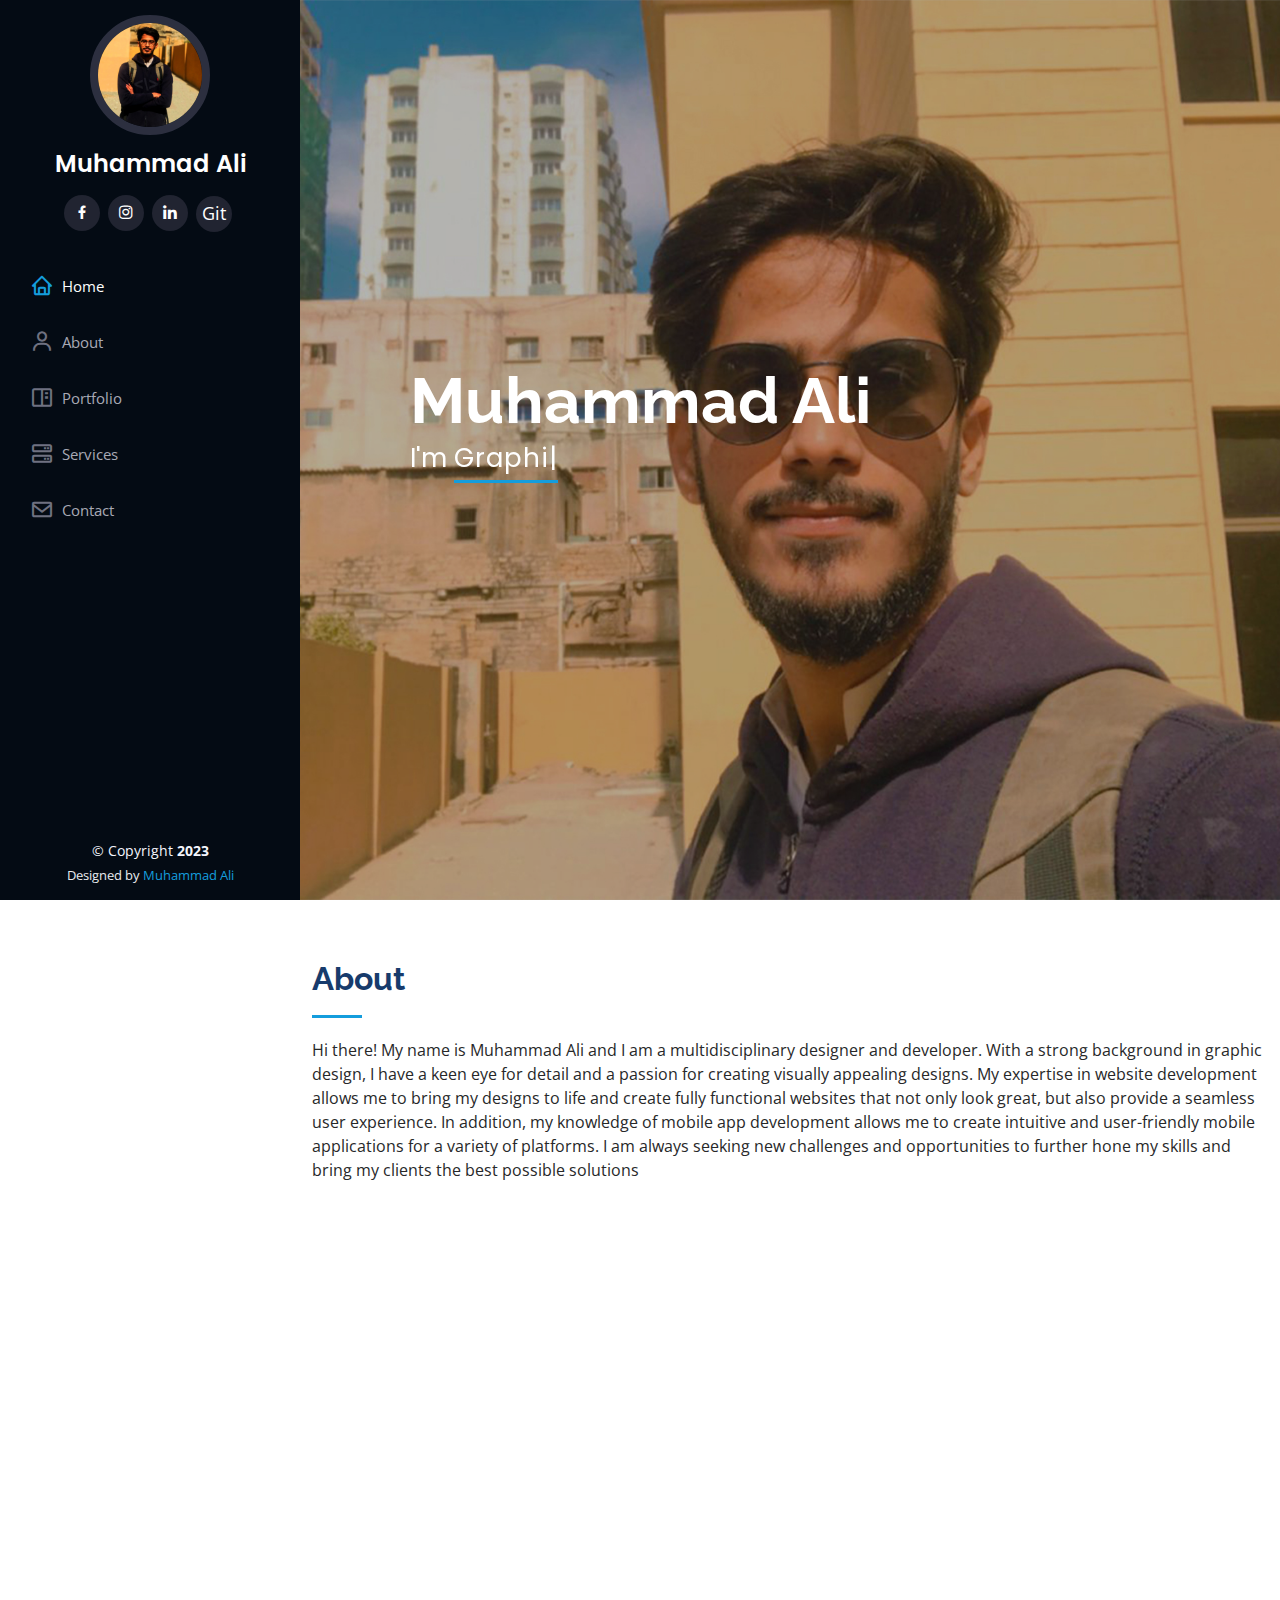
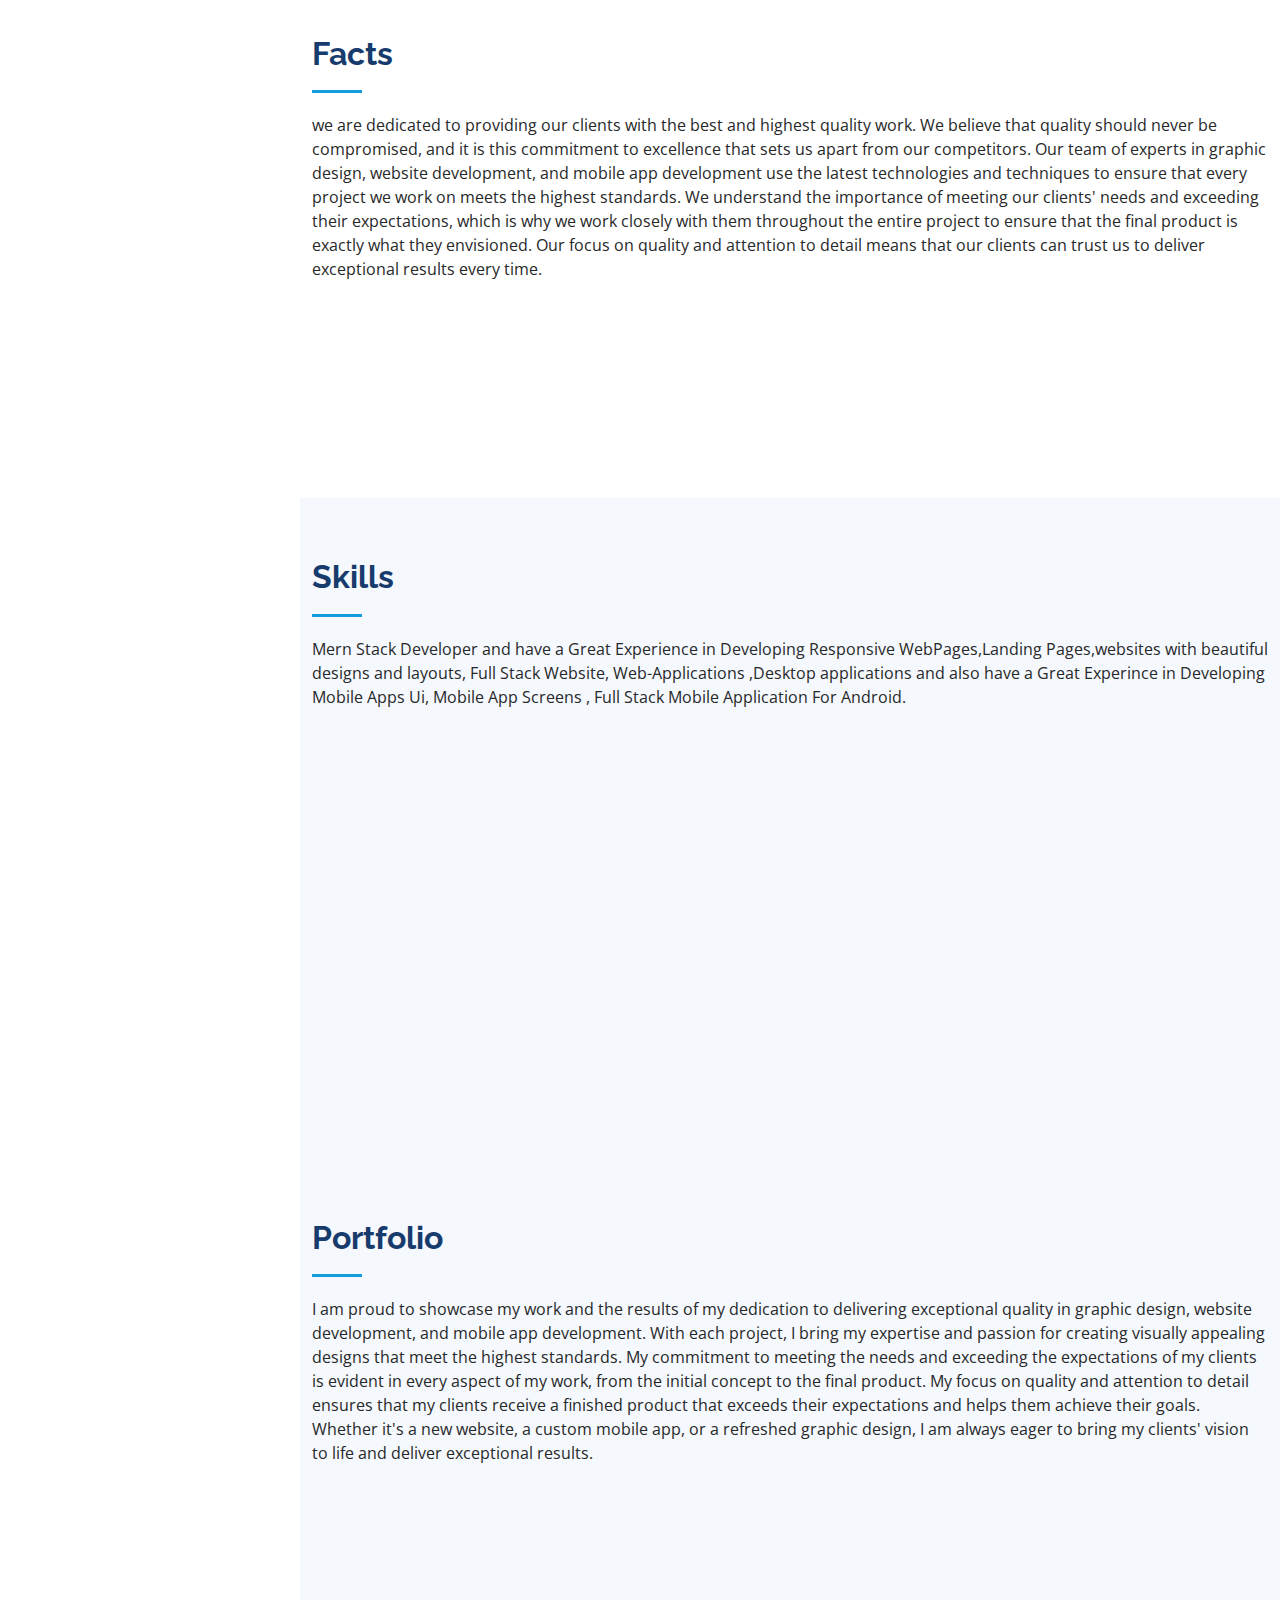
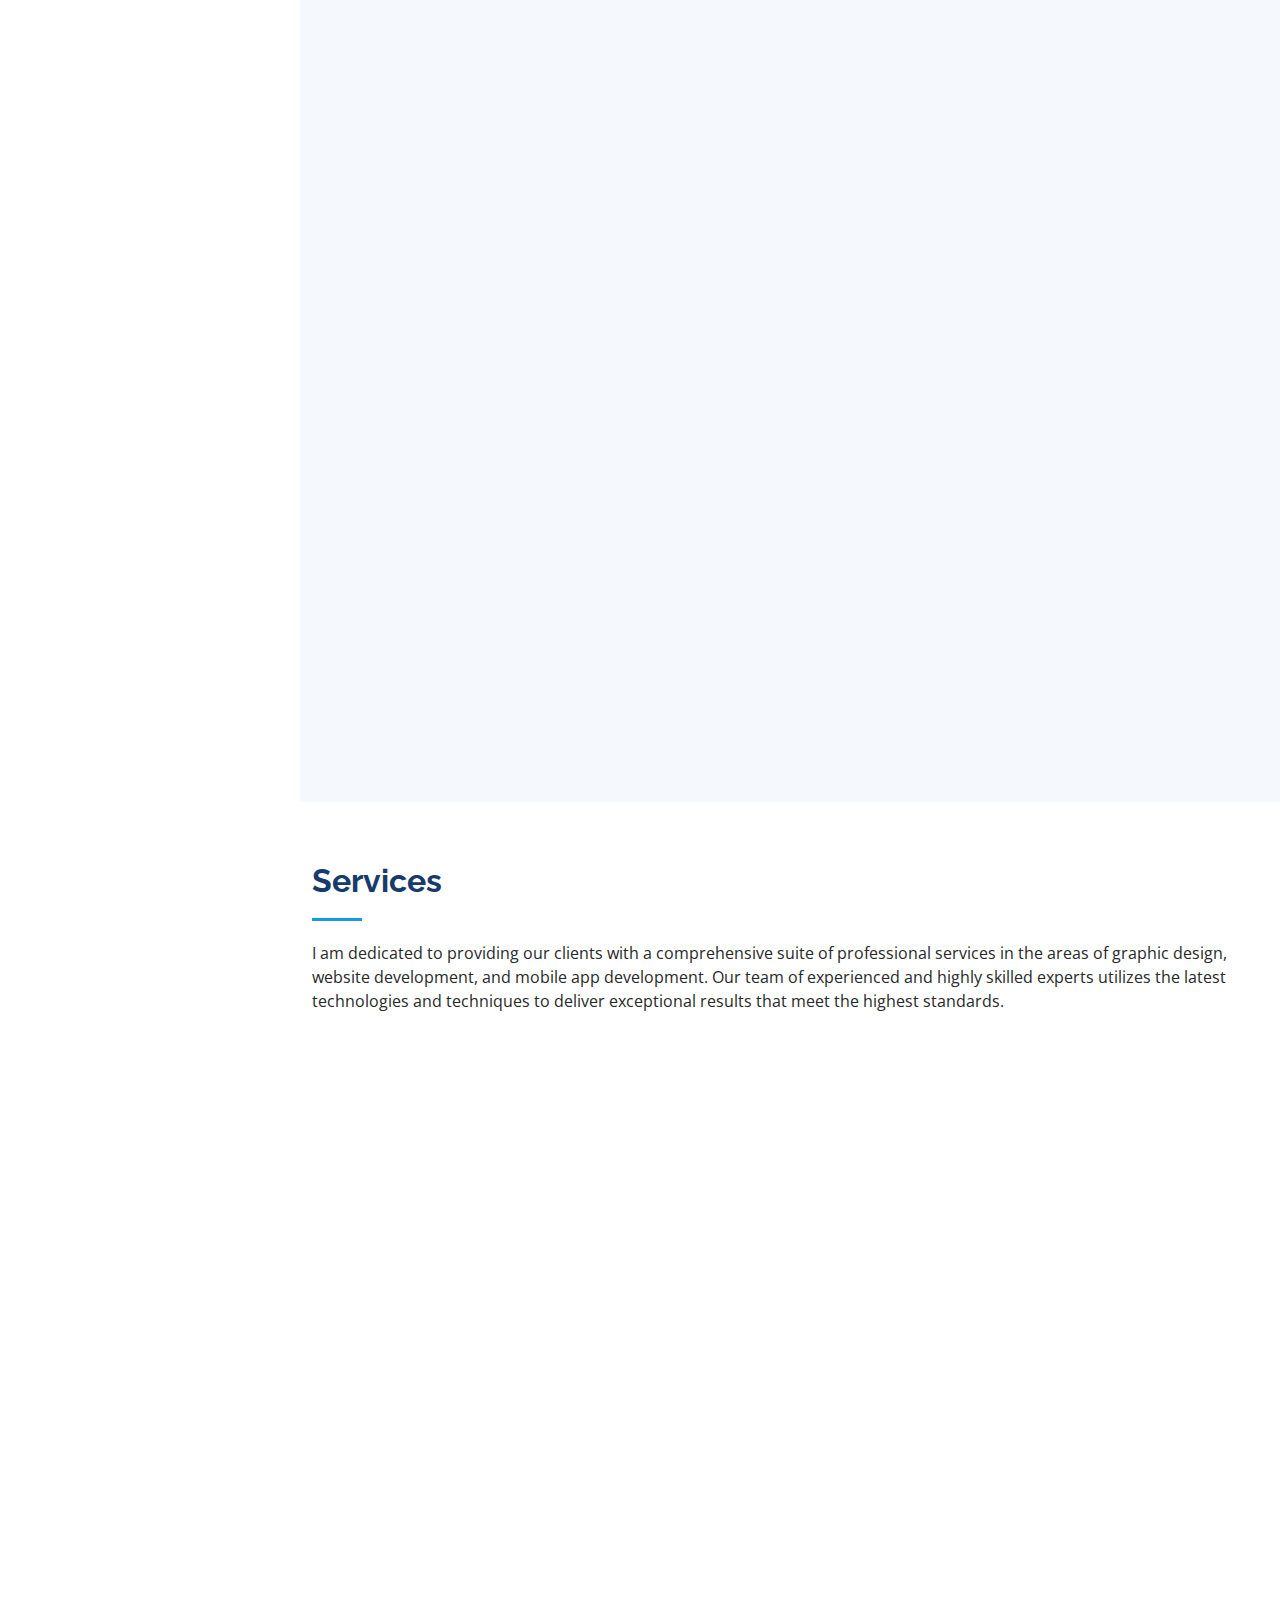
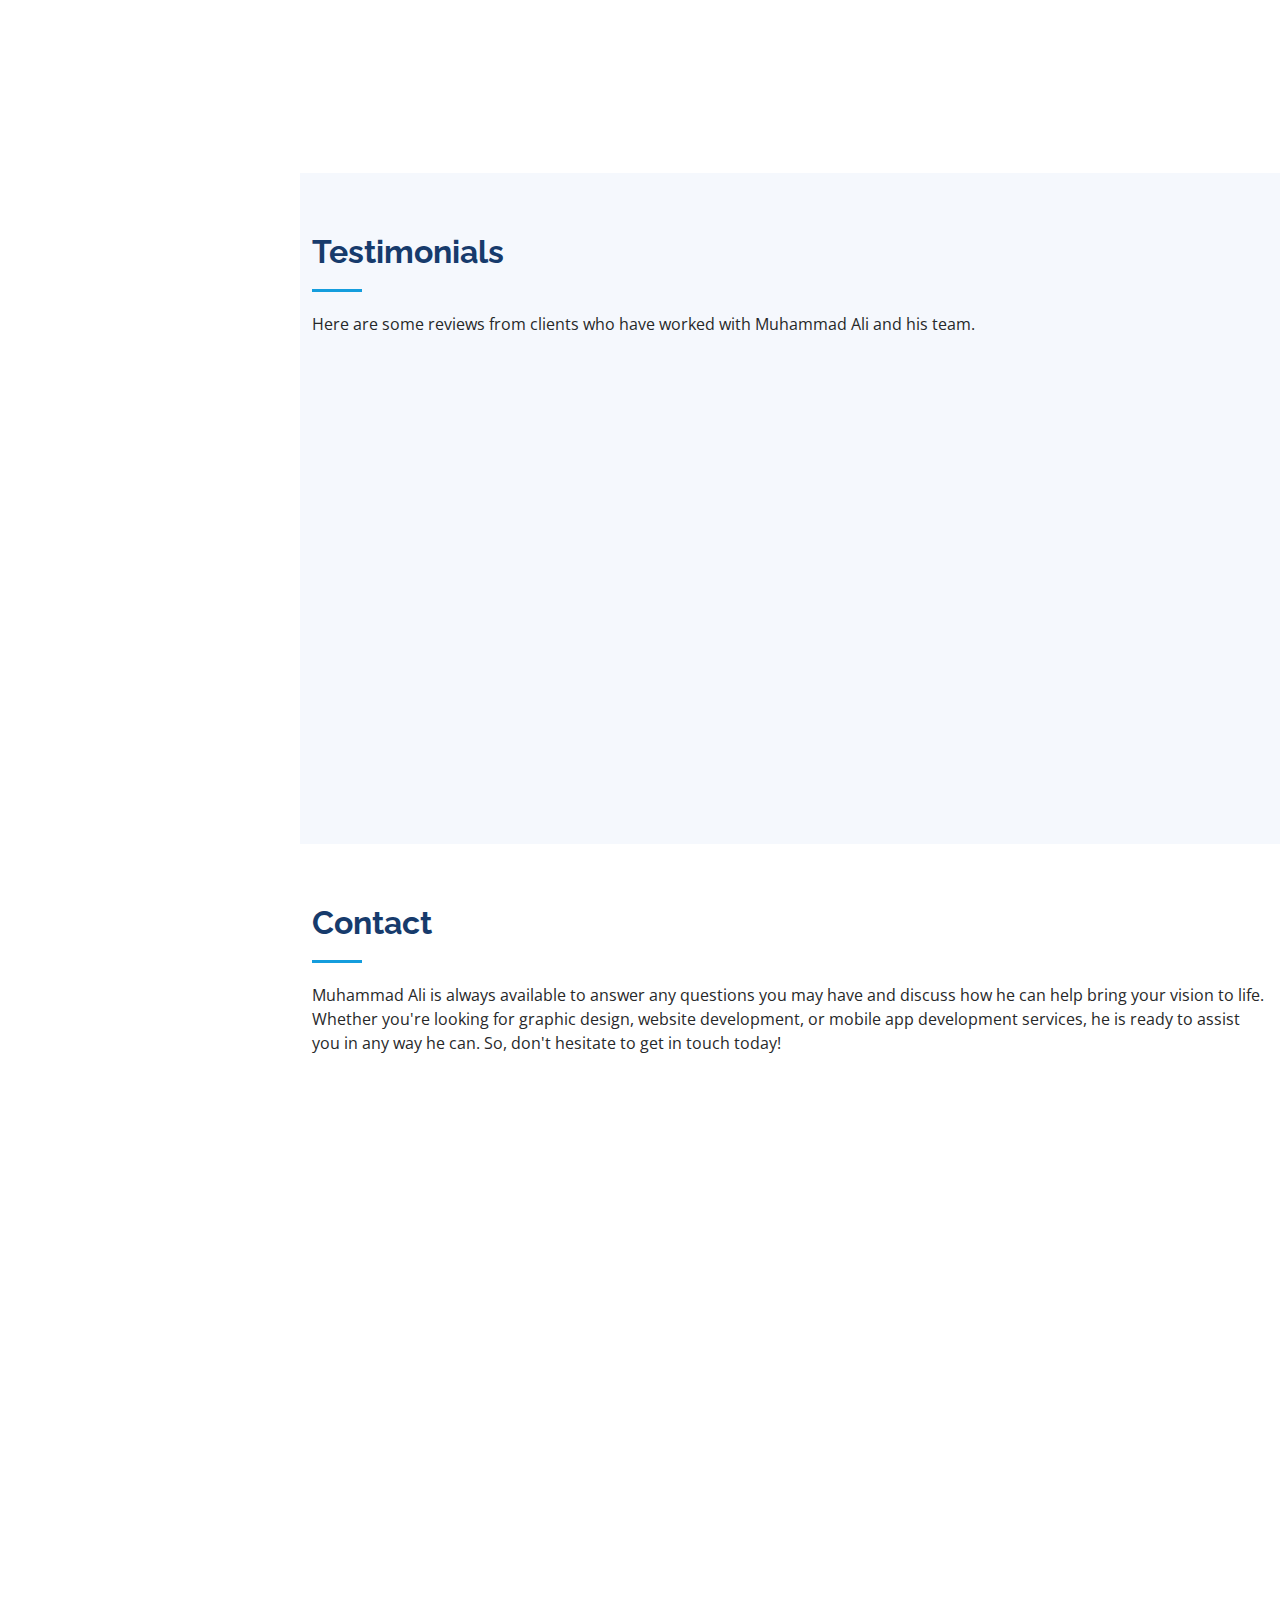
<file: index.html>
<!DOCTYPE html>
<html lang="en">

<head>
  <meta charset="utf-8">
  <meta content="width=device-width, initial-scale=1.0" name="viewport">

  <title>Muhammad Ali</title>
  <meta content="" name="description">
  <meta content="" name="keywords">

  <!-- Favicons -->
  <link href="assets/img/logo.jpg" rel="icon">
  <link href="assets/img/apple-touch-icon.png" rel="apple-touch-icon">

  <!-- Google Fonts -->
  <link href="https://fonts.googleapis.com/css?family=Open+Sans:300,300i,400,400i,600,600i,700,700i|Raleway:300,300i,400,400i,500,500i,600,600i,700,700i|Poppins:300,300i,400,400i,500,500i,600,600i,700,700i" rel="stylesheet">

  <!-- Vendor CSS Files -->
  <link href="assets/vendor/aos/aos.css" rel="stylesheet">
  <link href="assets/vendor/bootstrap/css/bootstrap.min.css" rel="stylesheet">
  <link href="assets/vendor/bootstrap-icons/bootstrap-icons.css" rel="stylesheet">
  <link href="assets/vendor/boxicons/css/boxicons.min.css" rel="stylesheet">
  <link href="assets/vendor/glightbox/css/glightbox.min.css" rel="stylesheet">
  <link href="assets/vendor/swiper/swiper-bundle.min.css" rel="stylesheet">

  <!-- Template Main CSS File -->
  <link href="assets/css/style.css" rel="stylesheet">
</head>

<body>

  <!-- ======= Mobile nav toggle button ======= -->
  <i class="bi bi-list mobile-nav-toggle d-xl-none"></i>

  <!-- ======= Header ======= -->
  <header id="header">
    <div class="d-flex flex-column">

      <div class="profile">
        <img src="assets/img/profile.jpg" alt="" class="img-fluid rounded-circle">
        <h1 class="text-light"><a href="index.html">Muhammad Ali</a></h1>
        <div class="social-links mt-3 text-center">
          <!-- <a href="#" class="twitter"><i class="bx bxl-twitter"></i></a> -->
          <a href="https://www.facebook.com/profile.php?id=100074050631928" class="facebook"><i class="bx bxl-facebook"></i></a>
          <a href="https://www.instagram.com/design_withali/?hl=en" class="instagram"><i class="bx bxl-instagram"></i></a>
          <!-- <a href="#" class="google-plus"><i class="bx bxl-skype"></i></a> -->
          <a href="https://www.linkedin.com/in/muhammadaliashraf01/" class="linkedin"><i class="bx bxl-linkedin"></i></a>
          <a href="https://github.com/MuhammadAliashraf" class="github">Git<i class="bx bxl-bxl-github"></i></a>
        </div>
      </div>

      <nav id="navbar" class="nav-menu navbar">
        <ul>
          <li><a href="#hero" class="nav-link scrollto active"><i class="bx bx-home"></i> <span>Home</span></a></li>
          <li><a href="#about" class="nav-link scrollto"><i class="bx bx-user"></i> <span>About</span></a></li>
          <!-- <li><a href="#resume" class="nav-link scrollto"><i class="bx bx-file-blank"></i> <span>Resume</span></a></li> -->
          <li><a href="#portfolio" class="nav-link scrollto"><i class="bx bx-book-content"></i> <span>Portfolio</span></a></li>
          <li><a href="#services" class="nav-link scrollto"><i class="bx bx-server"></i> <span>Services</span></a></li>
          <li><a href="#contact" class="nav-link scrollto"><i class="bx bx-envelope"></i> <span>Contact</span></a></li>
        </ul>
      </nav><!-- .nav-menu -->
    </div>
  </header><!-- End Header -->

  <!-- ======= Hero Section ======= -->
  <section id="hero" class="d-flex flex-column justify-content-center align-items-center">
    <div class="hero-container" data-aos="fade-in">
      <h1>Muhammad Ali</h1>
      <p>I'm <span class="typed" data-typed-items="Graphic Designer,Web-Developer,UI Designer,Mobile App Developer"></span></p>
    </div>
  </section><!-- End Hero -->

  <main id="main">

    <!-- ======= About Section ======= -->
    <section id="about" class="about">
      <div class="container">

        <div class="section-title">
          <h2>About</h2>
          <p>Hi there! My name is Muhammad Ali and I am a multidisciplinary designer and developer. With a strong background in graphic design, I have a keen eye for detail and a passion for creating visually appealing designs. My expertise in website development allows me to bring my designs to life and create fully functional websites that not only look great, but also provide a seamless user experience. In addition, my knowledge of mobile app development allows me to create intuitive and user-friendly mobile applications for a variety of platforms. I am always seeking new challenges and opportunities to further hone my skills and bring my clients the best possible solutions</p>
          <!-- <p>Hi, This is Muhammad Ali.I am Working as Mern Stack Developer and have a Great Experience in Developing Responsive WebPages,Landing Pages,websites with beautiful designs and layouts, Full Stack Website, Web-Applications ,Desktop applications and also have a Great Experince in Developing Mobile Apps Ui, Mobile App Screens , Full Stack Mobile Application For Android And ISO Using HTML ,CSS ,JAVASCRITP , REACTJS ,REACT-NATIVE ,NODE-JS ,EXPRESS ,REDUX ,MONODB ,FIREBASE ,BOOTSTRAP ,METERIAL UI and Much More For you...</p> -->
        </div>

        <div class="row">
          <div class="col-lg-4" data-aos="fade-right">
            <img src="assets/img/profile.jpg" class="img-fluid" alt="">
          </div>
          <div class="col-lg-8 pt-4 pt-lg-0 content" data-aos="fade-left">
            <h3>Graphics Designer &amp; Web Developer.</h3>
            <!-- <p class="fst-italic">
              This is Muhammad Ali.I am Working as Mern Stack Developer and have a Great Experience.
            </p> -->
            <div class="row">
              <!-- <div class="col-lg-6">
                <ul>
                  <li><i class="bi bi-chevron-right"></i> <strong>HTML:</strong><span></span></li>
                  <li><i class="bi bi-chevron-right"></i> <strong>Css:</strong> <span>www.example.com</span></li>
                  <li><i class="bi bi-chevron-right"></i> <strong>JavaScript:</strong> <span>+123 456 7890</span></li>
                  <li><i class="bi bi-chevron-right"></i> <strong>Bootstrap:</strong> <span>New York, USA</span></li>
                  <li><i class="bi bi-chevron-right"></i> <strong>REACT-JS:</strong> <span>New York, USA</span></li>
                </ul>
              </div>
              <div class="col-lg-6">
                <ul>
                  <li><i class="bi bi-chevron-right"></i> <strong>REACT-NATIVE:</strong> <span>30</span></li>
                  <li><i class="bi bi-chevron-right"></i> <strong>FIREBASE:</strong> <span>Master</span></li>
                  <li><i class="bi bi-chevron-right"></i> <strong>MONODB:</strong> <span>email@example.com</span></li>
                  <li><i class="bi bi-chevron-right"></i> <strong>NODE-JS:</strong> <span>Available</span></li>
                </ul>
              </div> -->
            </div>
            <p>
             I am Working as Mern Stack Developer and have a Great Experience in Developing Responsive WebPages,Landing Pages,websites with beautiful designs and layouts, Full Stack Website, Web-Applications ,Desktop applications and also have a Great Experince in Developing Mobile Apps Ui, Mobile App Screens , Full Stack Mobile Application For Android And ISO Using HTML ,CSS ,JAVASCRITP , REACTJS ,REACT-NATIVE ,NODE-JS ,EXPRESS ,REDUX ,MONODB ,FIREBASE ,BOOTSTRAP ,METERIAL UI and Much More For you...
            </p>
          </div>
        </div>

      </div>
    </section><!-- End About Section -->

    <!-- ======= Facts Section ======= -->
    <section id="facts" class="facts">
      <div class="container">

        <div class="section-title">
          <h2>Facts</h2>
          <p>we are dedicated to providing our clients with the best and highest quality work. We believe that quality should never be compromised, and it is this commitment to excellence that sets us apart from our competitors. Our team of experts in graphic design, website development, and mobile app development use the latest technologies and techniques to ensure that every project we work on meets the highest standards. We understand the importance of meeting our clients' needs and exceeding their expectations, which is why we work closely with them throughout the entire project to ensure that the final product is exactly what they envisioned. Our focus on quality and attention to detail means that our clients can trust us to deliver exceptional results every time.</p>
        </div>

        <div class="row no-gutters">

          <div class="col-lg-3 col-md-6 d-md-flex align-items-md-stretch" data-aos="fade-up">
            <div class="count-box">
              <i class="bi bi-emoji-smile"></i>
              <span data-purecounter-start="0" data-purecounter-end="100" data-purecounter-duration="1" class="purecounter"></span>
              <p><strong>Happy Clients</strong></p>
            </div>
          </div>

          <div class="col-lg-3 col-md-6 d-md-flex align-items-md-stretch" data-aos="fade-up" data-aos-delay="100">
            <div class="count-box">
              <i class="bi bi-journal-richtext"></i>
              <span data-purecounter-start="0" data-purecounter-end="100" data-purecounter-duration="1" class="purecounter"></span>
              <p><strong>Projects</strong></p>
            </div>
          </div>

          <div class="col-lg-3 col-md-6 d-md-flex align-items-md-stretch" data-aos="fade-up" data-aos-delay="200">
            <div class="count-box">
              <i class="bi bi-headset"></i>
              <span data-purecounter-start="0" data-purecounter-end="24" data-purecounter-duration="1" class="purecounter"></span>
              <p><strong>Hours Of Support</strong></p>
            </div>
          </div>

          <div class="col-lg-3 col-md-6 d-md-flex align-items-md-stretch" data-aos="fade-up" data-aos-delay="300">
            <div class="count-box">
              <i class="bi bi-people"></i>
              <span data-purecounter-start="0" data-purecounter-end="5" data-purecounter-duration="1" class="purecounter"></span>
              <p><strong>members</strong></p>
            </div>
          </div>

        </div>

      </div>
    </section><!-- End Facts Section -->

    <!-- ======= Skills Section ======= -->
    <section id="skills" class="skills section-bg">
      <div class="container">

        <div class="section-title">
          <h2>Skills</h2>
          <p>Mern Stack Developer and have a Great Experience in Developing Responsive WebPages,Landing Pages,websites with beautiful designs and layouts, Full Stack Website, Web-Applications ,Desktop applications and also have a Great Experince in Developing Mobile Apps Ui, Mobile App Screens , Full Stack Mobile Application For Android.</p>
        </div>

        <div class="row skills-content">

          <div class="col-lg-6" data-aos="fade-up">

            <div class="progress">
              <span class="skill">HTML <i class="val"></i></span>
              <div class="progress-bar-wrap">
                <div class="progress-bar" role="progressbar" aria-valuenow="90" aria-valuemin="0" aria-valuemax="100"></div>
              </div>
            </div>

            <div class="progress">
              <span class="skill">CSS <i class="val"></i></span>
              <div class="progress-bar-wrap">
                <div class="progress-bar" role="progressbar" aria-valuenow="80" aria-valuemin="0" aria-valuemax="100"></div>
              </div>
            </div>

            <div class="progress">
              <span class="skill">JavaScript <i class="val"></i></span>
              <div class="progress-bar-wrap">
                <div class="progress-bar" role="progressbar" aria-valuenow="90" aria-valuemin="0" aria-valuemax="100"></div>
              </div>
            </div>

            <div class="progress">
              <span class="skill">Bootstrap <i class="val"></i></span>
              <div class="progress-bar-wrap">
                <div class="progress-bar" role="progressbar" aria-valuenow="90" aria-valuemin="0" aria-valuemax="100"></div>
              </div>
            </div>
            <div class="progress">
              <span class="skill">Mui <i class="val"></i></span>
              <div class="progress-bar-wrap">
                <div class="progress-bar" role="progressbar" aria-valuenow="90" aria-valuemin="0" aria-valuemax="100"></div>
              </div>
            </div>
            <div class="progress">
              <span class="skill">REACT-JS<i class="val"></i></span>
              <div class="progress-bar-wrap">
                <div class="progress-bar" role="progressbar" aria-valuenow="80" aria-valuemin="0" aria-valuemax="100"></div>
              </div>
            </div>
          </div>

          <div class="col-lg-6" data-aos="fade-up" data-aos-delay="100">
            
            <div class="progress">
              <span class="skill">REACT-NATIVE<i class="val"></i></span>
              <div class="progress-bar-wrap">
                <div class="progress-bar" role="progressbar" aria-valuenow="80" aria-valuemin="0" aria-valuemax="100"></div>
              </div>
            </div>

            <div class="progress">
              <span class="skill">MONODB<i class="val"></i></span>
              <div class="progress-bar-wrap">
                <div class="progress-bar" role="progressbar" aria-valuenow="70" aria-valuemin="0" aria-valuemax="100"></div>
              </div>
            </div>
            <div class="progress">
              <span class="skill">FIREBASE<i class="val"></i></span>
              <div class="progress-bar-wrap">
                <div class="progress-bar" role="progressbar" aria-valuenow="80" aria-valuemin="0" aria-valuemax="100"></div>
              </div>
            </div>

            <div class="progress">
              <span class="skill">NODE-JS <i class="val"></i></span>
              <div class="progress-bar-wrap">
                <div class="progress-bar" role="progressbar" aria-valuenow="60" aria-valuemin="0" aria-valuemax="100"></div>
              </div>
            </div>
            <div class="progress">
              <span class="skill">PhotoShop<i class="val"></i></span>
              <div class="progress-bar-wrap">
                <div class="progress-bar" role="progressbar" aria-valuenow="90" aria-valuemin="0" aria-valuemax="100"></div>
              </div>
            </div>

            
            <div class="progress">
              <span class="skill">illustrator<i class="val"></i></span>
              <div class="progress-bar-wrap">
                <div class="progress-bar" role="progressbar" aria-valuenow="90" aria-valuemin="0" aria-valuemax="100"></div>
              </div>
            </div>
          </div>

        </div>

      </div>
    </section><!-- End Skills Section -->

    <!-- ======= Resume Section ======= -->
    <!-- <section id="resume" class="resume">
      <div class="container">

        <div class="section-title">
          <h2>Resume</h2>
          <p>Magnam dolores commodi suscipit. Necessitatibus eius consequatur ex aliquid fuga eum quidem. Sit sint consectetur velit. Quisquam quos quisquam cupiditate. Et nemo qui impedit suscipit alias ea. Quia fugiat sit in iste officiis commodi quidem hic quas.</p>
        </div>

        <div class="row">
          <div class="col-lg-6" data-aos="fade-up">
            <h3 class="resume-title">Sumary</h3>
            <div class="resume-item pb-0">
              <h4>Alex Smith</h4>
              <p><em>Innovative and deadline-driven Graphic Designer with 3+ years of experience designing and developing user-centered digital/print marketing material from initial concept to final, polished deliverable.</em></p>
              <ul>
                <li>Portland par 127,Orlando, FL</li>
                <li>(123) 456-7891</li>
                <li>alice.barkley@example.com</li>
              </ul>
            </div>

            <h3 class="resume-title">Education</h3>
            <div class="resume-item">
              <h4>Master of Fine Arts &amp; Graphic Design</h4>
              <h5>2015 - 2016</h5>
              <p><em>Rochester Institute of Technology, Rochester, NY</em></p>
              <p>Qui deserunt veniam. Et sed aliquam labore tempore sed quisquam iusto autem sit. Ea vero voluptatum qui ut dignissimos deleniti nerada porti sand markend</p>
            </div>
            <div class="resume-item">
              <h4>Bachelor of Fine Arts &amp; Graphic Design</h4>
              <h5>2010 - 2014</h5>
              <p><em>Rochester Institute of Technology, Rochester, NY</em></p>
              <p>Quia nobis sequi est occaecati aut. Repudiandae et iusto quae reiciendis et quis Eius vel ratione eius unde vitae rerum voluptates asperiores voluptatem Earum molestiae consequatur neque etlon sader mart dila</p>
            </div>
          </div>
          <div class="col-lg-6" data-aos="fade-up" data-aos-delay="100">
            <h3 class="resume-title">Professional Experience</h3>
            <div class="resume-item">
              <h4>Senior graphic design specialist</h4>
              <h5>2019 - Present</h5>
              <p><em>Experion, New York, NY </em></p>
              <ul>
                <li>Lead in the design, development, and implementation of the graphic, layout, and production communication materials</li>
                <li>Delegate tasks to the 7 members of the design team and provide counsel on all aspects of the project. </li>
                <li>Supervise the assessment of all graphic materials in order to ensure quality and accuracy of the design</li>
                <li>Oversee the efficient use of production project budgets ranging from $2,000 - $25,000</li>
              </ul>
            </div>
            <div class="resume-item">
              <h4>Graphic design specialist</h4>
              <h5>2017 - 2018</h5>
              <p><em>Stepping Stone Advertising, New York, NY</em></p>
              <ul>
                <li>Developed numerous marketing programs (logos, brochures,infographics, presentations, and advertisements).</li>
                <li>Managed up to 5 projects or tasks at a given time while under pressure</li>
                <li>Recommended and consulted with clients on the most appropriate graphic design</li>
                <li>Created 4+ design presentations and proposals a month for clients and account managers</li>
              </ul>
            </div>
          </div>
        </div>

      </div>
    </section> -->
    <!-- End Resume Section -->

    <!-- ======= Portfolio Section ======= -->
    <section id="portfolio" class="portfolio section-bg">
      <div class="container">

        <div class="section-title">
          <h2>Portfolio</h2>
          <p> I am proud to showcase my work and the results of my dedication to delivering exceptional quality in graphic design, website development, and mobile app development. With each project, I bring my expertise and passion for creating visually appealing designs that meet the highest standards. My commitment to meeting the needs and exceeding the expectations of my clients is evident in every aspect of my work, from the initial concept to the final product. My focus on quality and attention to detail ensures that my clients receive a finished product that exceeds their expectations and helps them achieve their goals. Whether it's a new website, a custom mobile app, or a refreshed graphic design, I am always eager to bring my clients' vision to life and deliver exceptional results.</p>
        </div>

        <div class="row" data-aos="fade-up">
          <div class="col-lg-12 d-flex justify-content-center">
            <ul id="portfolio-flters">
              <li data-filter="*" class="filter-active">All</li>
              <li data-filter=".filter-app">App</li>
              <li data-filter=".filter-card">Card</li>
              <li data-filter=".filter-web">Web</li>
            </ul>
          </div>
        </div>
        <div class="row portfolio-container" data-aos="fade-up" data-aos-delay="100">

          <div class="col-lg-4 col-md-6 portfolio-item filter-app">
            <div class="portfolio-wrap">
              <img src="assets/img/portfolio/portfolio-1.jpg" class="img-fluid" alt="">
              <div class="portfolio-links">
                <a href="assets/img/portfolio/portfolio-1.jpg" data-gallery="portfolioGallery" class="portfolio-lightbox" title="App 1"><i class="bx bx-plus"></i></a>
                <a href="portfolio-details.html" title="More Details"><i class="bx bx-link"></i></a>
              </div>
            </div>
          </div>

          <div class="col-lg-4 col-md-6 portfolio-item filter-web">
            <div class="portfolio-wrap">
              <img src="assets/img/portfolio/portfolio-2.jpg" class="img-fluid" alt="">
              <div class="portfolio-links">
                <a href="assets/img/portfolio/portfolio-2.jpg" data-gallery="portfolioGallery" class="portfolio-lightbox" title="Web 3"><i class="bx bx-plus"></i></a>
                <a href="portfolio-details.html" title="More Details"><i class="bx bx-link"></i></a>
              </div>
            </div>
          </div>

          <div class="col-lg-4 col-md-6 portfolio-item filter-app">
            <div class="portfolio-wrap">
              <img src="assets/img/portfolio/portfolio-3.jpg" class="img-fluid" alt="">
              <div class="portfolio-links">
                <a href="assets/img/portfolio/portfolio-3.jpg" data-gallery="portfolioGallery" class="portfolio-lightbox" title="App 2"><i class="bx bx-plus"></i></a>
                <a href="portfolio-details.html" title="More Details"><i class="bx bx-link"></i></a>
              </div>
            </div>
          </div>

          <div class="col-lg-4 col-md-6 portfolio-item filter-card">
            <div class="portfolio-wrap">
              <img src="assets/img/portfolio/portfolio-4.jpg" class="img-fluid" alt="">
              <div class="portfolio-links">
                <a href="assets/img/portfolio/portfolio-4.jpg" data-gallery="portfolioGallery" class="portfolio-lightbox" title="Card 2"><i class="bx bx-plus"></i></a>
                <a href="portfolio-details.html" title="More Details"><i class="bx bx-link"></i></a>
              </div>
            </div>
          </div>

          <div class="col-lg-4 col-md-6 portfolio-item filter-web">
            <div class="portfolio-wrap">
              <img src="assets/img/portfolio/portfolio-5.jpg" class="img-fluid" alt="">
              <div class="portfolio-links">
                <a href="assets/img/portfolio/portfolio-5.jpg" data-gallery="portfolioGallery" class="portfolio-lightbox" title="Web 2"><i class="bx bx-plus"></i></a>
                <a href="portfolio-details.html" title="More Details"><i class="bx bx-link"></i></a>
              </div>
            </div>
          </div>

          <div class="col-lg-4 col-md-6 portfolio-item filter-app">
            <div class="portfolio-wrap">
              <img src="assets/img/portfolio/portfolio-6.jpg" class="img-fluid" alt="">
              <div class="portfolio-links">
                <a href="assets/img/portfolio/portfolio-6.jpg" data-gallery="portfolioGallery" class="portfolio-lightbox" title="App 3"><i class="bx bx-plus"></i></a>
                <a href="portfolio-details.html" title="More Details"><i class="bx bx-link"></i></a>
              </div>
            </div>
          </div>

          <div class="col-lg-4 col-md-6 portfolio-item filter-card">
            <div class="portfolio-wrap">
              <img src="assets/img/portfolio/portfolio-7.jpg" class="img-fluid" alt="">
              <div class="portfolio-links">
                <a href="assets/img/portfolio/portfolio-7.jpg" data-gallery="portfolioGallery" class="portfolio-lightbox" title="Card 1"><i class="bx bx-plus"></i></a>
                <a href="portfolio-details.html" title="More Details"><i class="bx bx-link"></i></a>
              </div>
            </div>
          </div>

          <div class="col-lg-4 col-md-6 portfolio-item filter-card">
            <div class="portfolio-wrap">
              <img src="assets/img/portfolio/portfolio-8.jpg" class="img-fluid" alt="">
              <div class="portfolio-links">
                <a href="assets/img/portfolio/portfolio-8.jpg" data-gallery="portfolioGallery" class="portfolio-lightbox" title="Card 3"><i class="bx bx-plus"></i></a>
                <a href="portfolio-details.html" title="More Details"><i class="bx bx-link"></i></a>
              </div>
            </div>
          </div>

          <div class="col-lg-4 col-md-6 portfolio-item filter-web">
            <div class="portfolio-wrap">
              <img src="assets/img/portfolio/portfolio-9.jpg" class="img-fluid" alt="">
              <div class="portfolio-links">
                <a href="assets/img/portfolio/portfolio-9.jpg" data-gallery="portfolioGallery" class="portfolio-lightbox" title="Web 3"><i class="bx bx-plus"></i></a>
                <a href="portfolio-details.html" title="More Details"><i class="bx bx-link"></i></a>
              </div>
            </div>
          </div>

        </div>

      </div>
    </section><!-- End Portfolio Section -->

    <!-- ======= Services Section ======= -->
    <section id="services" class="services">
      <div class="container">

        <div class="section-title">
          <h2>Services</h2>
          <p>I am dedicated to providing our clients with a comprehensive suite of professional services in the areas of graphic design, website development, and mobile app development. Our team of experienced and highly skilled experts utilizes the latest technologies and techniques to deliver exceptional results that meet the highest standards.</p>
        </div>

        <div class="row">
          <div class="col-lg-4 col-md-6 icon-box" data-aos="fade-up">
            <div class="icon"><i class="bi bi-briefcase"></i></div>
            <h4 class="title"><a href="">Graphics Design</a></h4>
            <p class="description">Graphic design is a critical aspect of visual communication that involves combining text, images, and other elements to create aesthetically pleasing and effective designs. Whether it's creating a logo, brochure, or website, graphic designers must possess a strong understanding of color theory, typography, and composition</p>
          </div>
          <div class="col-lg-4 col-md-6 icon-box" data-aos="fade-up" data-aos-delay="100">
            <div class="icon"><i class="bi bi-card-checklist"></i></div>
            <h4 class="title"><a href="">Websites designing</a></h4>
            <p class="description">Website design is the process of creating an online presence for a company or organization. It encompasses the layout, visual design, and user experience of a website, as well as its functionality and accessibility</p>
          </div>
          <div class="col-lg-4 col-md-6 icon-box" data-aos="fade-up" data-aos-delay="200">
            <div class="icon"><i class="bi bi-bar-chart"></i></div>
            <h4 class="title"><a href="">Landing Pages</a></h4>
            <p class="description">Website design is the process of creating an online presence for a company or organization. It encompasses the layout, visual design, and user experience of a website, as well as its functionality and accessibility</p>
          </div>
          <div class="col-lg-4 col-md-6 icon-box" data-aos="fade-up" data-aos-delay="300">
            <div class="icon"><i class="bi bi-binoculars"></i></div>
            <h4 class="title"><a href="">Full-Stack Web-Applications</a></h4>
            <p class="description">Full-Stack Web-Applications refer to the development of both the front-end and back-end of a website or application. This approach allows for a seamless integration of all components and a more cohesive user experience</p>
          </div>
          <div class="col-lg-4 col-md-6 icon-box" data-aos="fade-up" data-aos-delay="400">
            <div class="icon"><i class="bi bi-brightness-high"></i></div>
            <h4 class="title"><a href="">Mobile App development</a></h4>
            <p class="description">Mobile App Development is the process of creating software applications for handheld devices such as smartphones and tablets. These apps are designed to take advantage of the unique features and capabilities of mobile devices, such as GPS, cameras, and touchscreens</p>
          </div>
          <div class="col-lg-4 col-md-6 icon-box" data-aos="fade-up" data-aos-delay="500">
            <div class="icon"><i class="bi bi-calendar4-week"></i></div>
            <h4 class="title"><a href="">Full-Stack Mobile App development</a></h4>
            <p class="description">Mobile App Development is the process of creating software applications for handheld devices such as smartphones and tablets. These apps are designed to take advantage of the unique features and capabilities of mobile devices, such as GPS, cameras, and touchscreens</p>
          </div>
        </div>

      </div>
    </section><!-- End Services Section -->

    <!-- ======= Testimonials Section ======= -->
    <section id="testimonials" class="testimonials section-bg">
      <div class="container">

        <div class="section-title">
          <h2>Testimonials</h2>
          <p>Here are some reviews from clients who have worked with Muhammad Ali and his team.</p>
        </div>

        <div class="testimonials-slider swiper" data-aos="fade-up" data-aos-delay="100">
          <div class="swiper-wrapper">

            <div class="swiper-slide">
              <div class="testimonial-item" data-aos="fade-up">
                <p>
                  <i class="bx bxs-quote-alt-left quote-icon-left"></i>
                  Muhammad Ali and his team exceeded my expectations with their top-notch graphic design work. Impressive attention to detail and commitment to quality                </p>
                <img src="assets/img/testimonials/testimonials-1.jpg" class="testimonial-img" alt="">
                <h3>Saul Goodman</h3>
                <h4>Ceo &amp; Founder</h4>
              </div>
            </div><!-- End testimonial item -->

            <div class="swiper-slide">
              <div class="testimonial-item" data-aos="fade-up" data-aos-delay="100">
                <p>
                  <i class="bx bxs-quote-alt-left quote-icon-left"></i>
                  I was impressed with Muhammad Ali's expertise in website development. The end result was a stunning and functional website for my business                  <i class="bx bxs-quote-alt-right quote-icon-right"></i>
                </p>
                <img src="assets/img/testimonials/testimonials-2.jpg" class="testimonial-img" alt="">
                <h3>Sara Wilsson</h3>
                <h4>Designer</h4>
              </div>
            </div><!-- End testimonial item -->

            <div class="swiper-slide">
              <div class="testimonial-item" data-aos="fade-up" data-aos-delay="200">
                <p>
                  <i class="bx bxs-quote-alt-left quote-icon-left"></i>
                  I was impressed with Muhammad Ali's expertise in website development. The end result was a stunning and functional website for my business                  <i class="bx bxs-quote-alt-right quote-icon-right"></i>
                </p>
                <img src="assets/img/testimonials/testimonials-3.jpg" class="testimonial-img" alt="">
                <h3>Jena Karlis</h3>
                <h4>Store Owner</h4>
              </div>
            </div><!-- End testimonial item -->

            <div class="swiper-slide">
              <div class="testimonial-item" data-aos="fade-up" data-aos-delay="300">
                <p>
                  <i class="bx bxs-quote-alt-left quote-icon-left"></i>
                  My mobile app project was a success thanks to Muhammad Ali's professional and efficient team. The final product exceeded my expectations                  <i class="bx bxs-quote-alt-right quote-icon-right"></i>
                </p>
                <img src="assets/img/testimonials/testimonials-4.jpg" class="testimonial-img" alt="">
                <h3>Matt Brandon</h3>
                <h4>Freelancer</h4>
              </div>
            </div><!-- End testimonial item -->

            <div class="swiper-slide">
              <div class="testimonial-item" data-aos="fade-up" data-aos-delay="400">
                <p>
                  <i class="bx bxs-quote-alt-left quote-icon-left"></i>
                  I appreciated Muhammad Ali's commitment to quality and attention to detail in my graphic design project. The end result was exactly what I envisioned.                  <i class="bx bxs-quote-alt-right quote-icon-right"></i>
                </p>
                <img src="assets/img/testimonials/testimonials-5.jpg" class="testimonial-img" alt="">
                <h3>John Larson</h3>
                <h4>Entrepreneur</h4>
              </div>
            </div><!-- End testimonial item -->

          </div>
          <div class="swiper-pagination"></div>
        </div>

      </div>
    </section><!-- End Testimonials Section -->

    <!-- ======= Contact Section ======= -->
    <section id="contact" class="contact">
      <div class="container">

        <div class="section-title">
          <h2>Contact</h2>
          <p>Muhammad Ali is always available to answer any questions you may have and discuss how he can help bring your vision to life. Whether you're looking for graphic design, website development, or mobile app development services, he is ready to assist you in any way he can. So, don't hesitate to get in touch today!</p>
        </div>

        <div class="row" data-aos="fade-in">

          <div class="col-lg-5 d-flex align-items-stretch">
            <div class="info">
              <div class="address">
                <i class="bi bi-geo-alt"></i>
                <h4>Location:</h4>
                <p>House 69 Civil-line Karachi Pakistan</p>
              </div>

              <div class="email">
                <i class="bi bi-envelope"></i>
                <h4>Email:</h4>
                <p>muhammadaliofficial001@gmail.com</p>
              </div>

              <div class="phone">
                <i class="bi bi-phone"></i>
                <h4>Call:</h4>
                <p>+92 3062 767 542</p>
              </div>

              <iframe src="https://goo.gl/maps/nmbi72qksoZE3oZD6" frameborder="0" style="border:0; width: 100%; height: 290px;" allowfullscreen></iframe>
            </div>

          </div>

          <div class="col-lg-7 mt-5 mt-lg-0 d-flex align-items-stretch">
            <form action="forms/contact.php" method="post" role="form" class="php-email-form">
              <div class="row">
                <div class="form-group col-md-6">
                  <label for="name">Your Name</label>
                  <input type="text" name="name" class="form-control" id="name" required>
                </div>
                <div class="form-group col-md-6">
                  <label for="name">Your Email</label>
                  <input type="email" class="form-control" name="email" id="email" required>
                </div>
              </div>
              <div class="form-group">
                <label for="name">Subject</label>
                <input type="text" class="form-control" name="subject" id="subject" required>
              </div>
              <div class="form-group">
                <label for="name">Message</label>
                <textarea class="form-control" name="message" rows="10" required></textarea>
              </div>
              <div class="my-3">
                <div class="loading">Loading</div>
                <div class="error-message"></div>
                <div class="sent-message">Your message has been sent. Thank you!</div>
              </div>
              <div class="text-center"><button type="submit">Send Message</button></div>
            </form>
          </div>

        </div>

      </div>
    </section><!-- End Contact Section -->

  </main><!-- End #main -->

  <!-- ======= Footer ======= -->
  <footer id="footer">
    <div class="container">
      <div class="copyright">
        &copy; Copyright <strong><span>2023</span></strong>
      </div>
      <div class="credits">
        <!-- All the links in the footer should remain intact. -->
        <!-- You can delete the links only if you purchased the pro version. -->
        <!-- Licensing information: https://bootstrapmade.com/license/ -->
        <!-- Purchase the pro version with working PHP/AJAX contact form: https://bootstrapmade.com/iportfolio-bootstrap-portfolio-websites-template/ -->
        Designed by <a href="#home">Muhammad Ali</a>
      </div>
    </div>
  </footer><!-- End  Footer -->

  <a href="#" class="back-to-top d-flex align-items-center justify-content-center"><i class="bi bi-arrow-up-short"></i></a>

  <!-- Vendor JS Files -->
  <script src="assets/vendor/purecounter/purecounter_vanilla.js"></script>
  <script src="assets/vendor/aos/aos.js"></script>
  <script src="assets/vendor/bootstrap/js/bootstrap.bundle.min.js"></script>
  <script src="assets/vendor/glightbox/js/glightbox.min.js"></script>
  <script src="assets/vendor/isotope-layout/isotope.pkgd.min.js"></script>
  <script src="assets/vendor/swiper/swiper-bundle.min.js"></script>
  <script src="assets/vendor/typed.js/typed.min.js"></script>
  <script src="assets/vendor/waypoints/noframework.waypoints.js"></script>
  <script src="assets/vendor/php-email-form/validate.js"></script>

  <!-- Template Main JS File -->
  <script src="assets/js/main.js"></script>

</body>

</html>
</file>
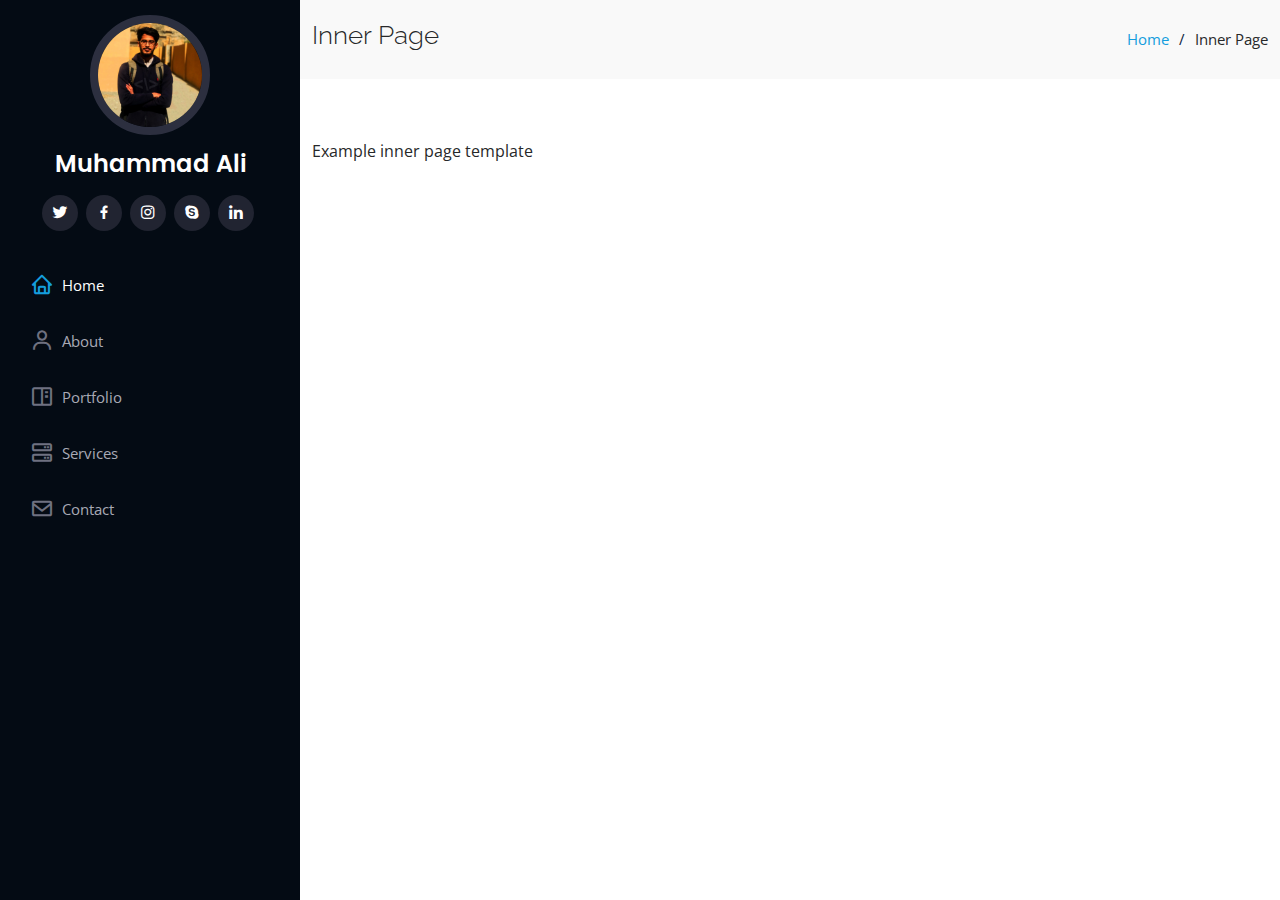
<file: inner-page.html>
<!DOCTYPE html>
<html lang="en">

<head>
  <meta charset="utf-8">
  <meta content="width=device-width, initial-scale=1.0" name="viewport">

  <title>Muhammad Ali</title>
  <meta content="" name="description">
  <meta content="" name="keywords">

  <!-- Favicons -->
  <link href="assets/img/logo.jpg" rel="icon">
  <link href="assets/img/apple-touch-icon.png" rel="apple-touch-icon">

  <!-- Google Fonts -->
  <link href="https://fonts.googleapis.com/css?family=Open+Sans:300,300i,400,400i,600,600i,700,700i|Raleway:300,300i,400,400i,500,500i,600,600i,700,700i|Poppins:300,300i,400,400i,500,500i,600,600i,700,700i" rel="stylesheet">

  <!-- Vendor CSS Files -->
  <link href="assets/vendor/aos/aos.css" rel="stylesheet">
  <link href="assets/vendor/bootstrap/css/bootstrap.min.css" rel="stylesheet">
  <link href="assets/vendor/bootstrap-icons/bootstrap-icons.css" rel="stylesheet">
  <link href="assets/vendor/boxicons/css/boxicons.min.css" rel="stylesheet">
  <link href="assets/vendor/glightbox/css/glightbox.min.css" rel="stylesheet">
  <link href="assets/vendor/swiper/swiper-bundle.min.css" rel="stylesheet">

  <!-- Template Main CSS File -->
  <link href="assets/css/style.css" rel="stylesheet">

  <!-- =======================================================
  * Template Name: iPortfolio - v3.10.0
  * Template URL: https://bootstrapmade.com/iportfolio-bootstrap-portfolio-websites-template/
  * Author: BootstrapMade.com
  * License: https://bootstrapmade.com/license/
  ======================================================== -->
</head>

<body>

  <!-- ======= Mobile nav toggle button ======= -->
  <i class="bi bi-list mobile-nav-toggle d-xl-none"></i>

  <!-- ======= Header ======= -->
  <header id="header">
    <div class="d-flex flex-column">

      <div class="profile">
        <img src="assets/img/profile.jpg" alt="" class="img-fluid rounded-circle">
        <h1 class="text-light"><a href="index.html">Muhammad Ali</a></h1>
        <div class="social-links mt-3 text-center">
          <a href="#" class="twitter"><i class="bx bxl-twitter"></i></a>
          <a href="#" class="facebook"><i class="bx bxl-facebook"></i></a>
          <a href="#" class="instagram"><i class="bx bxl-instagram"></i></a>
          <a href="#" class="google-plus"><i class="bx bxl-skype"></i></a>
          <a href="#" class="linkedin"><i class="bx bxl-linkedin"></i></a>
        </div>
      </div>

      <nav id="navbar" class="nav-menu navbar">
        <ul>
          <li><a href="./index.html" class="nav-link scrollto active"><i class="bx bx-home"></i> <span>Home</span></a></li>
          <li><a href="./index.html" class="nav-link scrollto"><i class="bx bx-user"></i> <span>About</span></a></li>
          <!-- <li><a href="#resume" class="nav-link scrollto"><i class="bx bx-file-blank"></i> <span>Resume</span></a></li> -->
          <li><a href="./index.html" class="nav-link scrollto"><i class="bx bx-book-content"></i> <span>Portfolio</span></a></li>
          <li><a href="./index.html" class="nav-link scrollto"><i class="bx bx-server"></i> <span>Services</span></a></li>
          <li><a href="./index.html" class="nav-link scrollto"><i class="bx bx-envelope"></i> <span>Contact</span></a></li>
        </ul>
      </nav><!-- .nav-menu -->
    </div>
  </header><!-- End Header -->

  <main id="main">

    <!-- ======= Breadcrumbs ======= -->
    <section class="breadcrumbs">
      <div class="container">

        <div class="d-flex justify-content-between align-items-center">
          <h2>Inner Page</h2>
          <ol>
            <li><a href="index.html">Home</a></li>
            <li>Inner Page</li>
          </ol>
        </div>

      </div>
    </section><!-- End Breadcrumbs -->

    <section class="inner-page">
      <div class="container">
        <p>
          Example inner page template
        </p>
      </div>
    </section>

  </main><!-- End #main -->

  <!-- ======= Footer ======= -->
  <!-- <footer id="footer">
    <div class="container">
      <div class="copyright">
        &copy; Copyright <strong><span>iPortfolio</span></strong>
      </div>
      <div class="credits"> -->
        <!-- All the links in the footer should remain intact. -->
        <!-- You can delete the links only if you purchased the pro version. -->
        <!-- Licensing information: https://bootstrapmade.com/license/ -->
        <!-- Purchase the pro version with working PHP/AJAX contact form: https://bootstrapmade.com/iportfolio-bootstrap-portfolio-websites-template/ -->
        <!-- Designed by <a href="https://bootstrapmade.com/">BootstrapMade</a>
      </div>
    </div>
  </footer> -->
  <!-- End  Footer -->

  <a href="#" class="back-to-top d-flex align-items-center justify-content-center"><i class="bi bi-arrow-up-short"></i></a>

  <!-- Vendor JS Files -->
  <script src="assets/vendor/purecounter/purecounter_vanilla.js"></script>
  <script src="assets/vendor/aos/aos.js"></script>
  <script src="assets/vendor/bootstrap/js/bootstrap.bundle.min.js"></script>
  <script src="assets/vendor/glightbox/js/glightbox.min.js"></script>
  <script src="assets/vendor/isotope-layout/isotope.pkgd.min.js"></script>
  <script src="assets/vendor/swiper/swiper-bundle.min.js"></script>
  <script src="assets/vendor/typed.js/typed.min.js"></script>
  <script src="assets/vendor/waypoints/noframework.waypoints.js"></script>
  <script src="assets/vendor/php-email-form/validate.js"></script>

  <!-- Template Main JS File -->
  <script src="assets/js/main.js"></script>

</body>

</html>
</file>
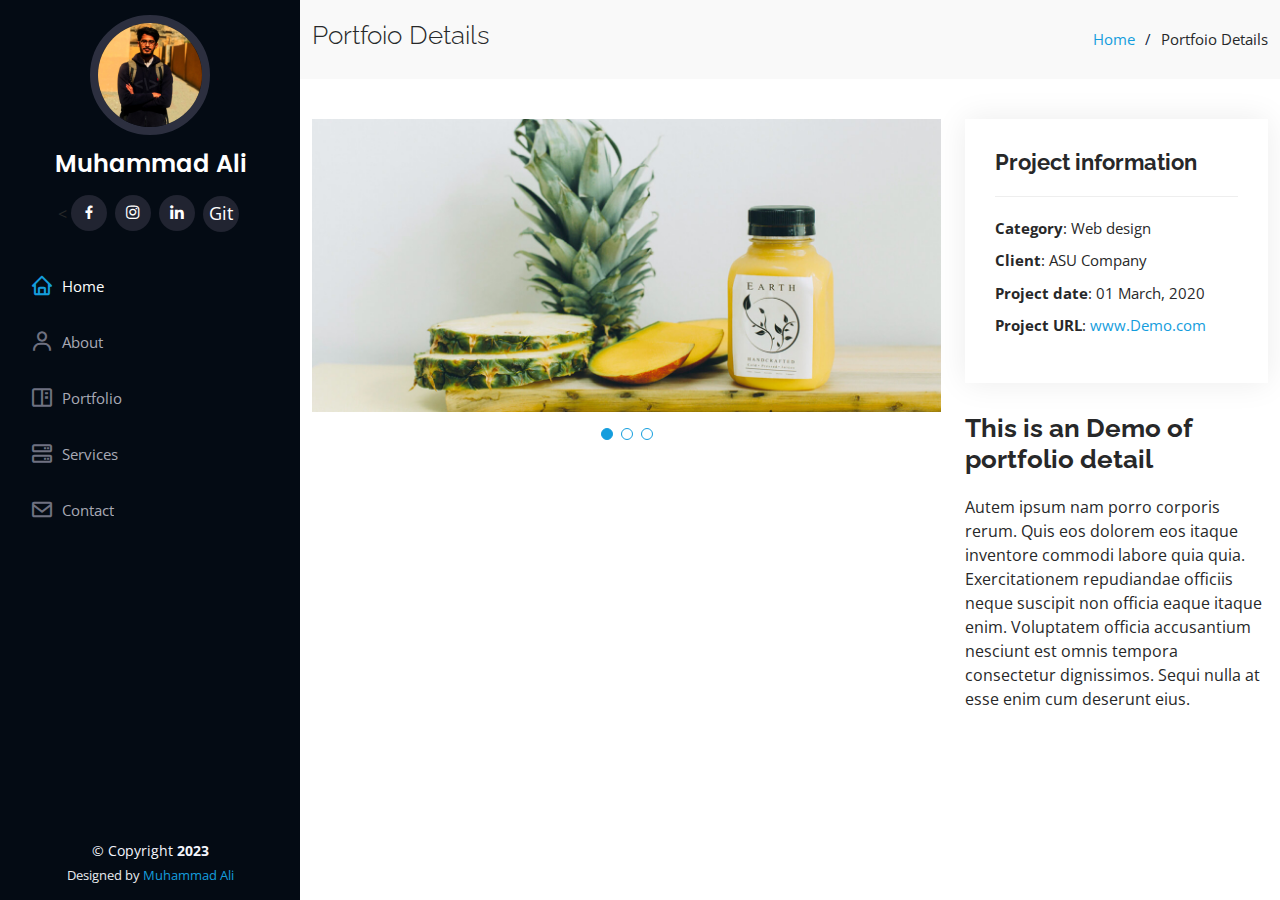
<file: portfolio-details.html>
<!DOCTYPE html>
<html lang="en">

<head>
  <meta charset="utf-8">
  <meta content="width=device-width, initial-scale=1.0" name="viewport">

  <title>Muhammad Ali</title>
  <meta content="" name="description">
  <meta content="" name="keywords"> 

  <!-- Favicons -->
  <link href="assets/img/logo.jpg" rel="icon">
  <link href="assets/img/apple-touch-icon.png" rel="apple-touch-icon">

  <!-- Google Fonts -->
  <link href="https://fonts.googleapis.com/css?family=Open+Sans:300,300i,400,400i,600,600i,700,700i|Raleway:300,300i,400,400i,500,500i,600,600i,700,700i|Poppins:300,300i,400,400i,500,500i,600,600i,700,700i" rel="stylesheet">

  <!-- Vendor CSS Files -->
  <link href="assets/vendor/aos/aos.css" rel="stylesheet">
  <link href="assets/vendor/bootstrap/css/bootstrap.min.css" rel="stylesheet">
  <link href="assets/vendor/bootstrap-icons/bootstrap-icons.css" rel="stylesheet">
  <link href="assets/vendor/boxicons/css/boxicons.min.css" rel="stylesheet">
  <link href="assets/vendor/glightbox/css/glightbox.min.css" rel="stylesheet">
  <link href="assets/vendor/swiper/swiper-bundle.min.css" rel="stylesheet">

  <!-- Template Main CSS File -->
  <link href="assets/css/style.css" rel="stylesheet">

  <!-- =======================================================
  * Template Name: iPortfolio - v3.10.0
  * Template URL: https://bootstrapmade.com/iportfolio-bootstrap-portfolio-websites-template/
  * Author: BootstrapMade.com
  * License: https://bootstrapmade.com/license/
  ======================================================== -->
</head>

<body>

  <!-- ======= Mobile nav toggle button ======= -->
  <i class="bi bi-list mobile-nav-toggle d-xl-none"></i>

  <!-- ======= Header ======= -->
  <header id="header">
    <div class="d-flex flex-column">

      <div class="profile">
        <img src="assets/img/profile.jpg" alt="" class="img-fluid rounded-circle">
        <h1 class="text-light"><a href="index.html">Muhammad Ali</a></h1>
        <div class="social-links mt-3 text-center">
          < <!-- <a href="#" class="twitter"><i class="bx bxl-twitter"></i></a> -->
          <a href="https://www.facebook.com/profile.php?id=100074050631928" class="facebook"><i class="bx bxl-facebook"></i></a>
          <a href="https://www.instagram.com/design_withali/?hl=en" class="instagram"><i class="bx bxl-instagram"></i></a>
          <!-- <a href="#" class="google-plus"><i class="bx bxl-skype"></i></a> -->
          <a href="https://www.linkedin.com/in/muhammadaliashraf01/" class="linkedin"><i class="bx bxl-linkedin"></i></a>
          <a href="https://github.com/MuhammadAliashraf" class="github">Git<i class="bx bxl-bxl-github"></i></a>
        </div>
      </div>

      <nav id="navbar" class="nav-menu navbar">
        <ul>
          <li><a href="./index.html" class="nav-link scrollto active"><i class="bx bx-home"></i> <span>Home</span></a></li>
          <li><a href="./index.html" class="nav-link scrollto"><i class="bx bx-user"></i> <span>About</span></a></li>
          <!-- <li><a href="./index.html" class="nav-link scrollto"><i class="bx bx-file-blank"></i> <span>Resume</span></a></li> -->
          <li><a href="./index.html" class="nav-link scrollto"><i class="bx bx-book-content"></i> <span>Portfolio</span></a></li>
          <li><a href="./index.html" class="nav-link scrollto"><i class="bx bx-server"></i> <span>Services</span></a></li>
          <li><a href="./index.html" class="nav-link scrollto"><i class="bx bx-envelope"></i> <span>Contact</span></a></li>
        </ul>
      </nav><!-- .nav-menu -->
    </div>
  </header><!-- End Header -->

  <main id="main">

    <!-- ======= Breadcrumbs ======= -->
    <section id="breadcrumbs" class="breadcrumbs">
      <div class="container">

        <div class="d-flex justify-content-between align-items-center">
          <h2>Portfoio Details</h2>
          <ol>
            <li><a href="index.html">Home</a></li>
            <li>Portfoio Details</li>
          </ol>
        </div>

      </div>
    </section><!-- End Breadcrumbs -->

    <!-- ======= Portfolio Details Section ======= -->
    <section id="portfolio-details" class="portfolio-details">
      <div class="container">

        <div class="row gy-4">

          <div class="col-lg-8">
            <div class="portfolio-details-slider swiper">
              <div class="swiper-wrapper align-items-center">

                <div class="swiper-slide">
                  <img src="assets/img/portfolio/portfolio-details-1.jpg" alt="">
                </div>

                <div class="swiper-slide">
                  <img src="assets/img/portfolio/portfolio-details-2.jpg" alt="">
                </div>

                <div class="swiper-slide">
                  <img src="assets/img/portfolio/portfolio-details-3.jpg" alt="">
                </div>

              </div>
              <div class="swiper-pagination"></div>
            </div>
          </div>

          <div class="col-lg-4">
            <div class="portfolio-info">
              <h3>Project information</h3>
              <ul>
                <li><strong>Category</strong>: Web design</li>
                <li><strong>Client</strong>: ASU Company</li>
                <li><strong>Project date</strong>: 01 March, 2020</li>
                <li><strong>Project URL</strong>: <a href="#">www.Demo.com</a></li>
              </ul>
            </div>
            <div class="portfolio-description">
              <h2>This is an Demo of portfolio detail</h2>
              <p>
                Autem ipsum nam porro corporis rerum. Quis eos dolorem eos itaque inventore commodi labore quia quia. Exercitationem repudiandae officiis neque suscipit non officia eaque itaque enim. Voluptatem officia accusantium nesciunt est omnis tempora consectetur dignissimos. Sequi nulla at esse enim cum deserunt eius.
              </p>
            </div>
          </div>

        </div>

      </div>
    </section><!-- End Portfolio Details Section -->

  </main><!-- End #main -->

  <!-- ======= Footer ======= -->
  <footer id="footer">
    <div class="container">
      <div class="copyright">
        &copy; Copyright <strong><span>2023</span></strong>
      </div>
      <div class="credits">
        <!-- All the links in the footer should remain intact. -->
        <!-- You can delete the links only if you purchased the pro version. -->
        <!-- Licensing information: https://bootstrapmade.com/license/ -->
        <!-- Purchase the pro version with working PHP/AJAX contact form: https://bootstrapmade.com/iportfolio-bootstrap-portfolio-websites-template/ -->
        Designed by <a href="https://bootstrapmade.com/">Muhammad Ali</a>
      </div>
    </div>
  </footer><!-- End  Footer -->

  <a href="#" class="back-to-top d-flex align-items-center justify-content-center"><i class="bi bi-arrow-up-short"></i></a>

  <!-- Vendor JS Files -->
  <script src="assets/vendor/purecounter/purecounter_vanilla.js"></script>
  <script src="assets/vendor/aos/aos.js"></script>
  <script src="assets/vendor/bootstrap/js/bootstrap.bundle.min.js"></script>
  <script src="assets/vendor/glightbox/js/glightbox.min.js"></script>
  <script src="assets/vendor/isotope-layout/isotope.pkgd.min.js"></script>
  <script src="assets/vendor/swiper/swiper-bundle.min.js"></script>
  <script src="assets/vendor/typed.js/typed.min.js"></script>
  <script src="assets/vendor/waypoints/noframework.waypoints.js"></script>
  <script src="assets/vendor/php-email-form/validate.js"></script>

  <!-- Template Main JS File -->
  <script src="assets/js/main.js"></script>

</body>

</html>
</file>
<file: assets/css/style.css>
body {
  font-family: "Open Sans", sans-serif;
  color: #272829;
}

a {
  color: #149ddd;
  text-decoration: none;
}

a:hover {
  color: #37b3ed;
  text-decoration: none;
}

h1,
h2,
h3,
h4,
h5,
h6 {
  font-family: "Raleway", sans-serif;
}

/*--------------------------------------------------------------
# Back to top button
--------------------------------------------------------------*/
.back-to-top {
  position: fixed;
  visibility: hidden;
  opacity: 0;
  right: 15px;
  bottom: 15px;
  z-index: 996;
  background: #149ddd;
  width: 40px;
  height: 40px;
  border-radius: 50px;
  transition: all 0.4s;
}

.back-to-top i {
  font-size: 28px;
  color: #fff;
  line-height: 0;
}

.back-to-top:hover {
  background: #2eafec;
  color: #fff;
}

.back-to-top.active {
  visibility: visible;
  opacity: 1;
}

/*--------------------------------------------------------------
# Header
--------------------------------------------------------------*/
#header {
  position: fixed;
  top: 0;
  left: 0;
  bottom: 0;
  width: 300px;
  transition: all ease-in-out 0.5s;
  z-index: 9997;
  transition: all 0.5s;
  padding: 0 15px;
  background: #040b14;
  overflow-y: auto;
}

#header .profile img {
  margin: 15px auto;
  display: block;
  width: 120px;
  border: 8px solid #2c2f3f;
}

#header .profile h1 {
  font-size: 24px;
  margin: 0;
  padding: 0;
  font-weight: 600;
  -moz-text-align-last: center;
  text-align-last: center;
  font-family: "Poppins", sans-serif;
}

#header .profile h1 a,
#header .profile h1 a:hover {
  color: #fff;
  text-decoration: none;
}

#header .profile .social-links a {
  font-size: 18px;
  display: inline-block;
  background: #212431;
  color: #fff;
  line-height: 1;
  padding: 8px 0;
  margin-right: 4px;
  border-radius: 50%;
  text-align: center;
  width: 36px;
  height: 36px;
  transition: 0.3s;
}

#header .profile .social-links a:hover {
  background: #149ddd;
  color: #fff;
  text-decoration: none;
}

#main {
  margin-left: 300px;
}

@media (max-width: 1199px) {
  #header {
    left: -300px;
  }

  #main {
    margin-left: 0;
  }
}

/*--------------------------------------------------------------
# Navigation Menu
--------------------------------------------------------------*/
/* Desktop Navigation */
.nav-menu {
  padding: 30px 0 0 0;
}

.nav-menu * {
  margin: 0;
  padding: 0;
  list-style: none;
}

.nav-menu>ul>li {
  position: relative;
  white-space: nowrap;
}

.nav-menu a,
.nav-menu a:focus {
  display: flex;
  align-items: center;
  color: #a8a9b4;
  padding: 12px 15px;
  margin-bottom: 8px;
  transition: 0.3s;
  font-size: 15px;
}

.nav-menu a i,
.nav-menu a:focus i {
  font-size: 24px;
  padding-right: 8px;
  color: #6f7180;
}

.nav-menu a:hover,
.nav-menu .active,
.nav-menu .active:focus,
.nav-menu li:hover>a {
  text-decoration: none;
  color: #fff;
}

.nav-menu a:hover i,
.nav-menu .active i,
.nav-menu .active:focus i,
.nav-menu li:hover>a i {
  color: #149ddd;
}

/* Mobile Navigation */
.mobile-nav-toggle {
  position: fixed;
  right: 15px;
  top: 15px;
  z-index: 9998;
  border: 0;
  font-size: 24px;
  transition: all 0.4s;
  outline: none !important;
  background-color: #149ddd;
  color: #fff;
  width: 40px;
  height: 40px;
  display: inline-flex;
  align-items: center;
  justify-content: center;
  line-height: 0;
  border-radius: 50px;
  cursor: pointer;
}

.mobile-nav-active {
  overflow: hidden;
}

.mobile-nav-active #header {
  left: 0;
}

/*--------------------------------------------------------------
# Hero Section
--------------------------------------------------------------*/
#hero {
  width: 100%;
  height: 100vh;
  background: url("../img/hero-bg3.jpg") top center;
  background-size: cover;
  /* background-position:right; */
}

#hero:before {
  content: "";
  background: rgba(5, 13, 24, 0.3);
  position: absolute;
  bottom: 0;
  top: 0;
  left: 0;
  right: 0;
  z-index: 1;
}

#hero .hero-container {
  position: relative;
  z-index: 2;
  min-width: 300px;
}

#hero h1 {
  margin: 0 0 10px 0;
  font-size: 64px;
  font-weight: 700;
  line-height: 56px;
  color: #fff;
}

#hero p {
  color: #fff;
  margin-bottom: 50px;
  font-size: 26px;
  font-family: "Poppins", sans-serif;
}

#hero p span {
  color: #fff;
  padding-bottom: 4px;
  letter-spacing: 1px;
  border-bottom: 3px solid #149ddd;
}

@media (min-width: 1024px) {
  #hero {
    background-attachment: fixed;
  }
}

@media (max-width: 768px) {
  #hero h1 {
    font-size: 28px;
    line-height: 36px;
  }

  #hero h2 {
    font-size: 18px;
    line-height: 24px;
    margin-bottom: 30px;
  }
}

/*--------------------------------------------------------------
# Sections General
--------------------------------------------------------------*/
section {
  padding: 60px 0;
  overflow: hidden;
}

.section-bg {
  background: #f5f8fd;
}

.section-title {
  padding-bottom: 30px;
}

.section-title h2 {
  font-size: 32px;
  font-weight: bold;
  margin-bottom: 20px;
  padding-bottom: 20px;
  position: relative;
  color: #173b6c;
}

.section-title h2::after {
  content: "";
  position: absolute;
  display: block;
  width: 50px;
  height: 3px;
  background: #149ddd;
  bottom: 0;
  left: 0;
}

.section-title p {
  margin-bottom: 0;
}

/*--------------------------------------------------------------
# About
--------------------------------------------------------------*/
.about .content h3 {
  font-weight: 700;
  font-size: 26px;
  color: #173b6c;
}

.about .content ul {
  list-style: none;
  padding: 0;
}

.about .content ul li {
  margin-bottom: 20px;
  display: flex;
  align-items: center;
}

.about .content ul strong {
  margin-right: 10px;
}

.about .content ul i {
  font-size: 16px;
  margin-right: 5px;
  color: #149ddd;
  line-height: 0;
}

.about .content p:last-child {
  margin-bottom: 0;
}

/*--------------------------------------------------------------
# Facts
--------------------------------------------------------------*/
.facts {
  padding-bottom: 30px;
}

.facts .count-box {
  padding: 30px;
  width: 100%;
}

.facts .count-box i {
  display: block;
  font-size: 44px;
  color: #149ddd;
  float: left;
  line-height: 0;
}

.facts .count-box span {
  font-size: 48px;
  line-height: 40px;
  display: block;
  font-weight: 700;
  color: #050d18;
  margin-left: 60px;
}

.facts .count-box p {
  padding: 15px 0 0 0;
  margin: 0 0 0 60px;
  font-family: "Raleway", sans-serif;
  font-size: 14px;
  color: #122f57;
}

.facts .count-box a {
  font-weight: 600;
  display: block;
  margin-top: 20px;
  color: #122f57;
  font-size: 15px;
  font-family: "Poppins", sans-serif;
  transition: ease-in-out 0.3s;
}

.facts .count-box a:hover {
  color: #1f5297;
}

/*--------------------------------------------------------------
# Akills
--------------------------------------------------------------*/
.skills .progress {
  height: 60px;
  display: block;
  background: none;
  border-radius: 0;
}

.skills .progress .skill {
  padding: 0;
  margin: 0 0 6px 0;
  text-transform: uppercase;
  display: block;
  font-weight: 600;
  font-family: "Poppins", sans-serif;
  color: #050d18;
}

.skills .progress .skill .val {
  float: right;
  font-style: normal;
}

.skills .progress-bar-wrap {
  background: #dce8f8;
  height: 10px;
}

.skills .progress-bar {
  width: 1px;
  height: 10px;
  transition: 0.9s;
  background-color: #149ddd;
}

/*--------------------------------------------------------------
# Resume
--------------------------------------------------------------*/
.resume .resume-title {
  font-size: 26px;
  font-weight: 700;
  margin-top: 20px;
  margin-bottom: 20px;
  color: #050d18;
}

.resume .resume-item {
  padding: 0 0 20px 20px;
  margin-top: -2px;
  border-left: 2px solid #1f5297;
  position: relative;
}

.resume .resume-item h4 {
  line-height: 18px;
  font-size: 18px;
  font-weight: 600;
  text-transform: uppercase;
  font-family: "Poppins", sans-serif;
  color: #050d18;
  margin-bottom: 10px;
}

.resume .resume-item h5 {
  font-size: 16px;
  background: #e4edf9;
  padding: 5px 15px;
  display: inline-block;
  font-weight: 600;
  margin-bottom: 10px;
}

.resume .resume-item ul {
  padding-left: 20px;
}

.resume .resume-item ul li {
  padding-bottom: 10px;
}

.resume .resume-item:last-child {
  padding-bottom: 0;
}

.resume .resume-item::before {
  content: "";
  position: absolute;
  width: 16px;
  height: 16px;
  border-radius: 50px;
  left: -9px;
  top: 0;
  background: #fff;
  border: 2px solid #1f5297;
}

/*--------------------------------------------------------------
# Portfolio
--------------------------------------------------------------*/
.portfolio .portfolio-item {
  margin-bottom: 30px;
}

.portfolio #portfolio-flters {
  padding: 0;
  margin: 0 auto 35px auto;
  list-style: none;
  text-align: center;
  background: #fff;
  border-radius: 50px;
  padding: 2px 15px;
}

.portfolio #portfolio-flters li {
  cursor: pointer;
  display: inline-block;
  padding: 10px 15px 8px 15px;
  font-size: 14px;
  font-weight: 600;
  line-height: 1;
  text-transform: uppercase;
  color: #272829;
  margin-bottom: 5px;
  transition: all 0.3s ease-in-out;
}

.portfolio #portfolio-flters li:hover,
.portfolio #portfolio-flters li.filter-active {
  color: #149ddd;
}

.portfolio #portfolio-flters li:last-child {
  margin-right: 0;
}

.portfolio .portfolio-wrap {
  transition: 0.3s;
  position: relative;
  overflow: hidden;
  z-index: 1;
}

.portfolio .portfolio-wrap::before {
  content: "";
  background: rgba(255, 255, 255, 0.5);
  position: absolute;
  left: 0;
  right: 0;
  top: 0;
  bottom: 0;
  transition: all ease-in-out 0.3s;
  z-index: 2;
  opacity: 0;
}

.portfolio .portfolio-wrap .portfolio-links {
  opacity: 1;
  left: 0;
  right: 0;
  bottom: -60px;
  z-index: 3;
  position: absolute;
  transition: all ease-in-out 0.3s;
  display: flex;
  justify-content: center;
}

.portfolio .portfolio-wrap .portfolio-links a {
  color: #fff;
  font-size: 28px;
  text-align: center;
  background: rgba(20, 157, 221, 0.75);
  transition: 0.3s;
  width: 50%;
}

.portfolio .portfolio-wrap .portfolio-links a:hover {
  background: rgba(20, 157, 221, 0.95);
}

.portfolio .portfolio-wrap .portfolio-links a+a {
  border-left: 1px solid #37b3ed;
}

.portfolio .portfolio-wrap:hover::before {
  top: 0;
  left: 0;
  right: 0;
  bottom: 0;
  opacity: 1;
}

.portfolio .portfolio-wrap:hover .portfolio-links {
  opacity: 1;
  bottom: 0;
}

/*--------------------------------------------------------------
# Portfolio Details
--------------------------------------------------------------*/
.portfolio-details {
  padding-top: 40px;
}

.portfolio-details .portfolio-details-slider img {
  width: 100%;
}

.portfolio-details .portfolio-details-slider .swiper-pagination {
  margin-top: 20px;
  position: relative;
}

.portfolio-details .portfolio-details-slider .swiper-pagination .swiper-pagination-bullet {
  width: 12px;
  height: 12px;
  background-color: #fff;
  opacity: 1;
  border: 1px solid #149ddd;
}

.portfolio-details .portfolio-details-slider .swiper-pagination .swiper-pagination-bullet-active {
  background-color: #149ddd;
}

.portfolio-details .portfolio-info {
  padding: 30px;
  box-shadow: 0px 0 30px rgba(5, 13, 24, 0.08);
}

.portfolio-details .portfolio-info h3 {
  font-size: 22px;
  font-weight: 700;
  margin-bottom: 20px;
  padding-bottom: 20px;
  border-bottom: 1px solid #eee;
}

.portfolio-details .portfolio-info ul {
  list-style: none;
  padding: 0;
  font-size: 15px;
}

.portfolio-details .portfolio-info ul li+li {
  margin-top: 10px;
}

.portfolio-details .portfolio-description {
  padding-top: 30px;
}

.portfolio-details .portfolio-description h2 {
  font-size: 26px;
  font-weight: 700;
  margin-bottom: 20px;
}

.portfolio-details .portfolio-description p {
  padding: 0;
}

/*--------------------------------------------------------------
# Services
--------------------------------------------------------------*/
.services .icon-box {
  margin-bottom: 20px;
}

.services .icon {
  float: left;
  display: flex;
  align-items: center;
  justify-content: center;
  width: 54px;
  height: 54px;
  background: #149ddd;
  border-radius: 50%;
  transition: 0.5s;
  border: 1px solid #149ddd;
}

.services .icon i {
  color: #fff;
  font-size: 24px;
  line-height: 0;
}

.services .icon-box:hover .icon {
  background: #fff;
}

.services .icon-box:hover .icon i {
  color: #149ddd;
}

.services .title {
  margin-left: 80px;
  font-weight: 700;
  margin-bottom: 15px;
  font-size: 18px;
}

.services .title a {
  color: #343a40;
}

.services .title a:hover {
  color: #149ddd;
}

.services .description {
  margin-left: 80px;
  line-height: 24px;
  font-size: 14px;
}

/*--------------------------------------------------------------
# Testimonials
--------------------------------------------------------------*/
.testimonials .testimonials-carousel,
.testimonials .testimonials-slider {
  overflow: hidden;
}

.testimonials .testimonial-item {
  box-sizing: content-box;
  text-align: center;
  min-height: 320px;
}

.testimonials .testimonial-item .testimonial-img {
  width: 90px;
  border-radius: 50%;
  margin: 0 auto;
}

.testimonials .testimonial-item h3 {
  font-size: 18px;
  font-weight: bold;
  margin: 10px 0 5px 0;
  color: #111;
}

.testimonials .testimonial-item h4 {
  font-size: 14px;
  color: #999;
  margin: 0;
}

.testimonials .testimonial-item .quote-icon-left,
.testimonials .testimonial-item .quote-icon-right {
  color: #c3e8fa;
  font-size: 26px;
}

.testimonials .testimonial-item .quote-icon-left {
  display: inline-block;
  left: -5px;
  position: relative;
}

.testimonials .testimonial-item .quote-icon-right {
  display: inline-block;
  right: -5px;
  position: relative;
  top: 10px;
}

.testimonials .testimonial-item p {
  font-style: italic;
  margin: 0 15px 15px 15px;
  padding: 20px;
  background: #fff;
  position: relative;
  margin-bottom: 35px;
  border-radius: 6px;
  box-shadow: 0px 2px 15px rgba(0, 0, 0, 0.1);
}

.testimonials .testimonial-item p::after {
  content: "";
  width: 0;
  height: 0;
  border-top: 20px solid #fff;
  border-right: 20px solid transparent;
  border-left: 20px solid transparent;
  position: absolute;
  bottom: -20px;
  left: calc(50% - 20px);
}

.testimonials .swiper-pagination {
  margin-top: 20px;
  position: relative;
}

.testimonials .swiper-pagination .swiper-pagination-bullet {
  width: 12px;
  height: 12px;
  background-color: #fff;
  opacity: 1;
  border: 1px solid #149ddd;
}

.testimonials .swiper-pagination .swiper-pagination-bullet-active {
  background-color: #149ddd;
}

/*--------------------------------------------------------------
# Contact
--------------------------------------------------------------*/
.contact {
  padding-bottom: 130px;
}

.contact .info {
  padding: 30px;
  background: #fff;
  width: 100%;
  box-shadow: 0 0 24px 0 rgba(0, 0, 0, 0.12);
}

.contact .info i {
  font-size: 20px;
  color: #149ddd;
  float: left;
  width: 44px;
  height: 44px;
  background: #dff3fc;
  display: flex;
  justify-content: center;
  align-items: center;
  border-radius: 50px;
  transition: all 0.3s ease-in-out;
}

.contact .info h4 {
  padding: 0 0 0 60px;
  font-size: 22px;
  font-weight: 600;
  margin-bottom: 5px;
  color: #050d18;
}

.contact .info p {
  padding: 0 0 10px 60px;
  margin-bottom: 20px;
  font-size: 14px;
  color: #173b6c;
}

.contact .info .email p {
  padding-top: 5px;
}

.contact .info .social-links {
  padding-left: 60px;
}

.contact .info .social-links a {
  font-size: 18px;
  display: inline-block;
  background: #333;
  color: #fff;
  line-height: 1;
  padding: 8px 0;
  border-radius: 50%;
  text-align: center;
  width: 36px;
  height: 36px;
  transition: 0.3s;
  margin-right: 10px;
}

.contact .info .social-links a:hover {
  background: #149ddd;
  color: #fff;
}

.contact .info .email:hover i,
.contact .info .address:hover i,
.contact .info .phone:hover i {
  background: #149ddd;
  color: #fff;
}

.contact .php-email-form {
  width: 100%;
  padding: 30px;
  background: #fff;
  box-shadow: 0 0 24px 0 rgba(0, 0, 0, 0.12);
}

.contact .php-email-form .form-group {
  padding-bottom: 8px;
}

.contact .php-email-form .validate {
  display: none;
  color: red;
  margin: 0 0 15px 0;
  font-weight: 400;
  font-size: 13px;
}

.contact .php-email-form .error-message {
  display: none;
  color: #fff;
  background: #ed3c0d;
  text-align: left;
  padding: 15px;
  font-weight: 600;
}

.contact .php-email-form .error-message br+br {
  margin-top: 25px;
}

.contact .php-email-form .sent-message {
  display: none;
  color: #fff;
  background: #18d26e;
  text-align: center;
  padding: 15px;
  font-weight: 600;
}

.contact .php-email-form .loading {
  display: none;
  background: #fff;
  text-align: center;
  padding: 15px;
}

.contact .php-email-form .loading:before {
  content: "";
  display: inline-block;
  border-radius: 50%;
  width: 24px;
  height: 24px;
  margin: 0 10px -6px 0;
  border: 3px solid #18d26e;
  border-top-color: #eee;
  -webkit-animation: animate-loading 1s linear infinite;
  animation: animate-loading 1s linear infinite;
}

.contact .php-email-form .form-group {
  margin-bottom: 15px;
}

.contact .php-email-form label {
  padding-bottom: 8px;
}

.contact .php-email-form input,
.contact .php-email-form textarea {
  border-radius: 0;
  box-shadow: none;
  font-size: 14px;
}

.contact .php-email-form input {
  height: 44px;
}

.contact .php-email-form textarea {
  padding: 10px 15px;
}

.contact .php-email-form button[type=submit] {
  background: #149ddd;
  border: 0;
  padding: 10px 24px;
  color: #fff;
  transition: 0.4s;
  border-radius: 4px;
}

.contact .php-email-form button[type=submit]:hover {
  background: #37b3ed;
}

@-webkit-keyframes animate-loading {
  0% {
    transform: rotate(0deg);
  }

  100% {
    transform: rotate(360deg);
  }
}

@keyframes animate-loading {
  0% {
    transform: rotate(0deg);
  }

  100% {
    transform: rotate(360deg);
  }
}

/*--------------------------------------------------------------
# Breadcrumbs
--------------------------------------------------------------*/
.breadcrumbs {
  padding: 20px 0;
  background: #f9f9f9;
}

.breadcrumbs h2 {
  font-size: 26px;
  font-weight: 300;
}

.breadcrumbs ol {
  display: flex;
  flex-wrap: wrap;
  list-style: none;
  padding: 0;
  margin: 0;
  font-size: 15px;
}

.breadcrumbs ol li+li {
  padding-left: 10px;
}

.breadcrumbs ol li+li::before {
  display: inline-block;
  padding-right: 10px;
  color: #0e2442;
  content: "/";
}

@media (max-width: 768px) {
  .breadcrumbs .d-flex {
    display: block !important;
  }

  .breadcrumbs ol {
    display: block;
  }

  .breadcrumbs ol li {
    display: inline-block;
  }
}

/*--------------------------------------------------------------
# Footer
--------------------------------------------------------------*/
#footer {
  padding: 15px;
  color: #f4f6fd;
  font-size: 14px;
  position: fixed;
  left: 0;
  bottom: 0;
  width: 300px;
  z-index: 9999;
  background: #040b14;
}

#footer .copyright {
  text-align: center;
}

#footer .credits {
  padding-top: 5px;
  text-align: center;
  font-size: 13px;
  color: #eaebf0;
}

@media (max-width: 1199px) {
  #footer {
    position: static;
    width: auto;
    padding-right: 20px 15px;
  }
}
</file>
